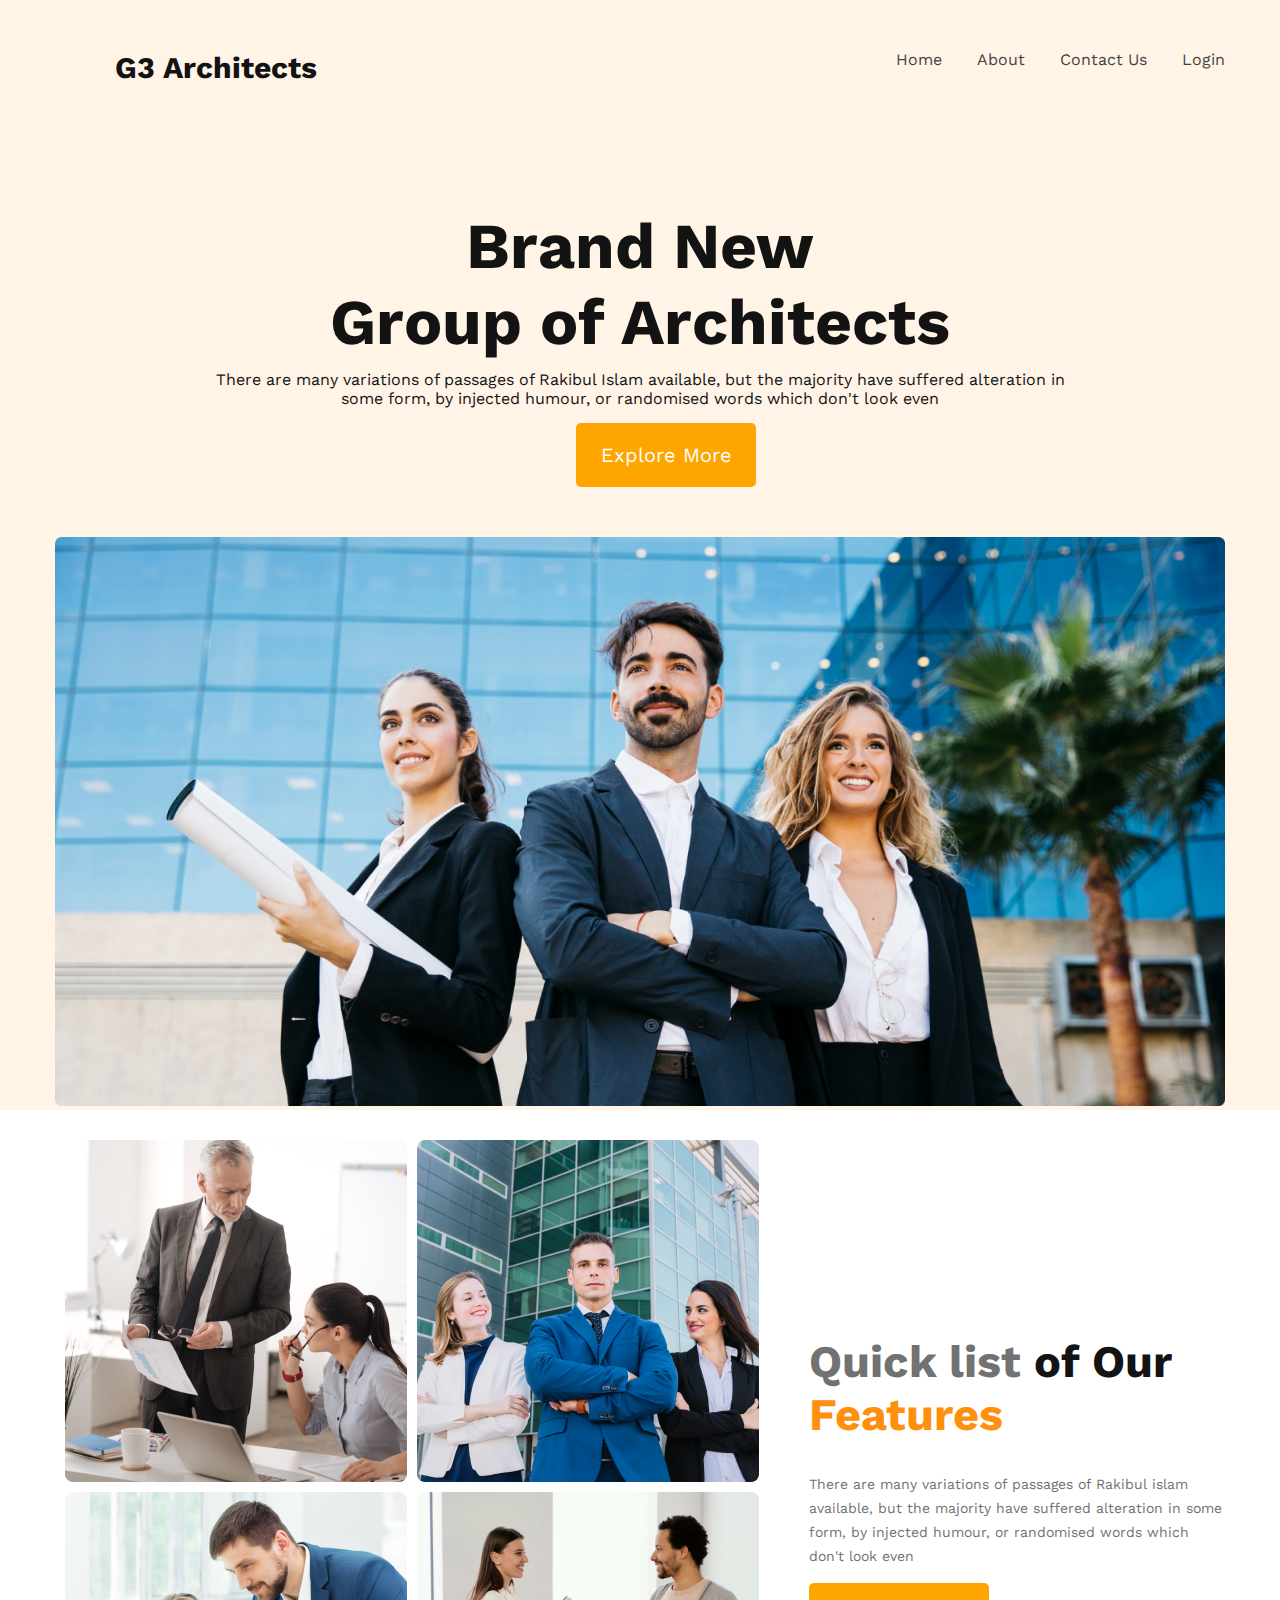
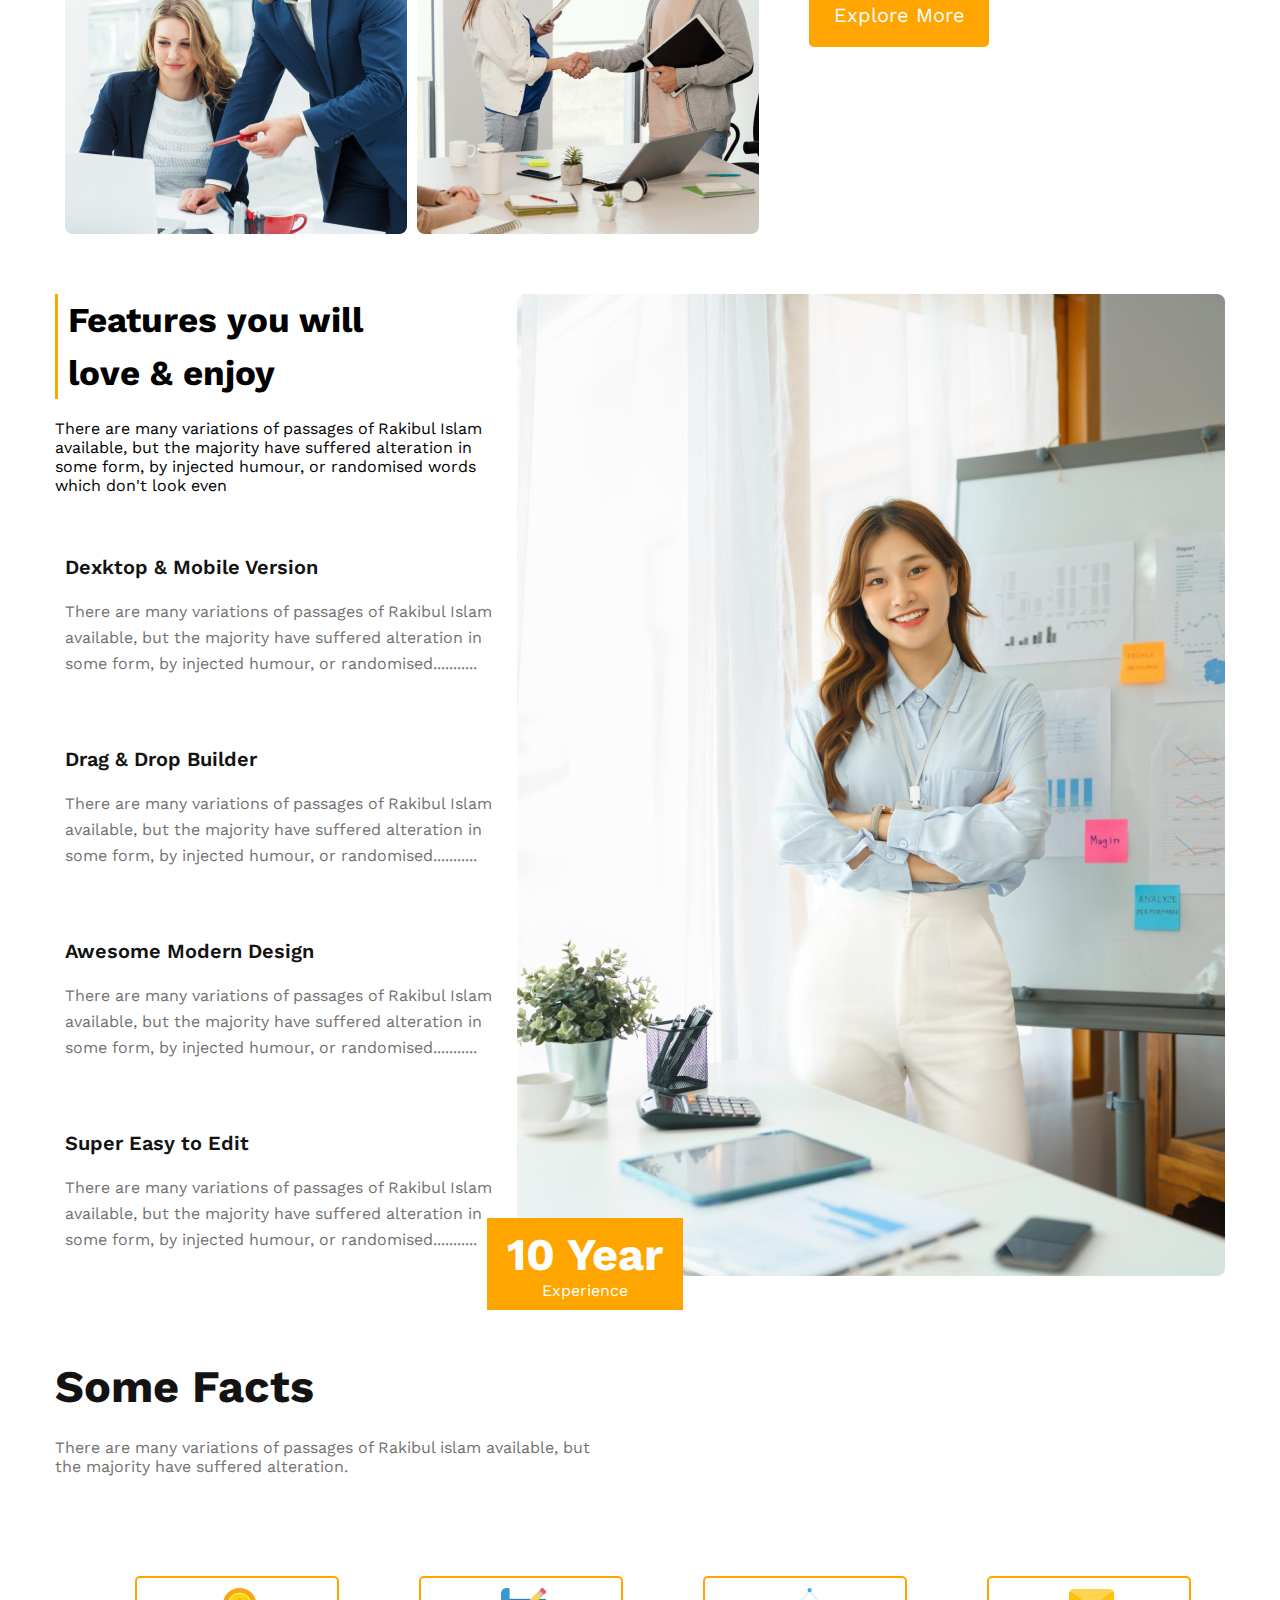
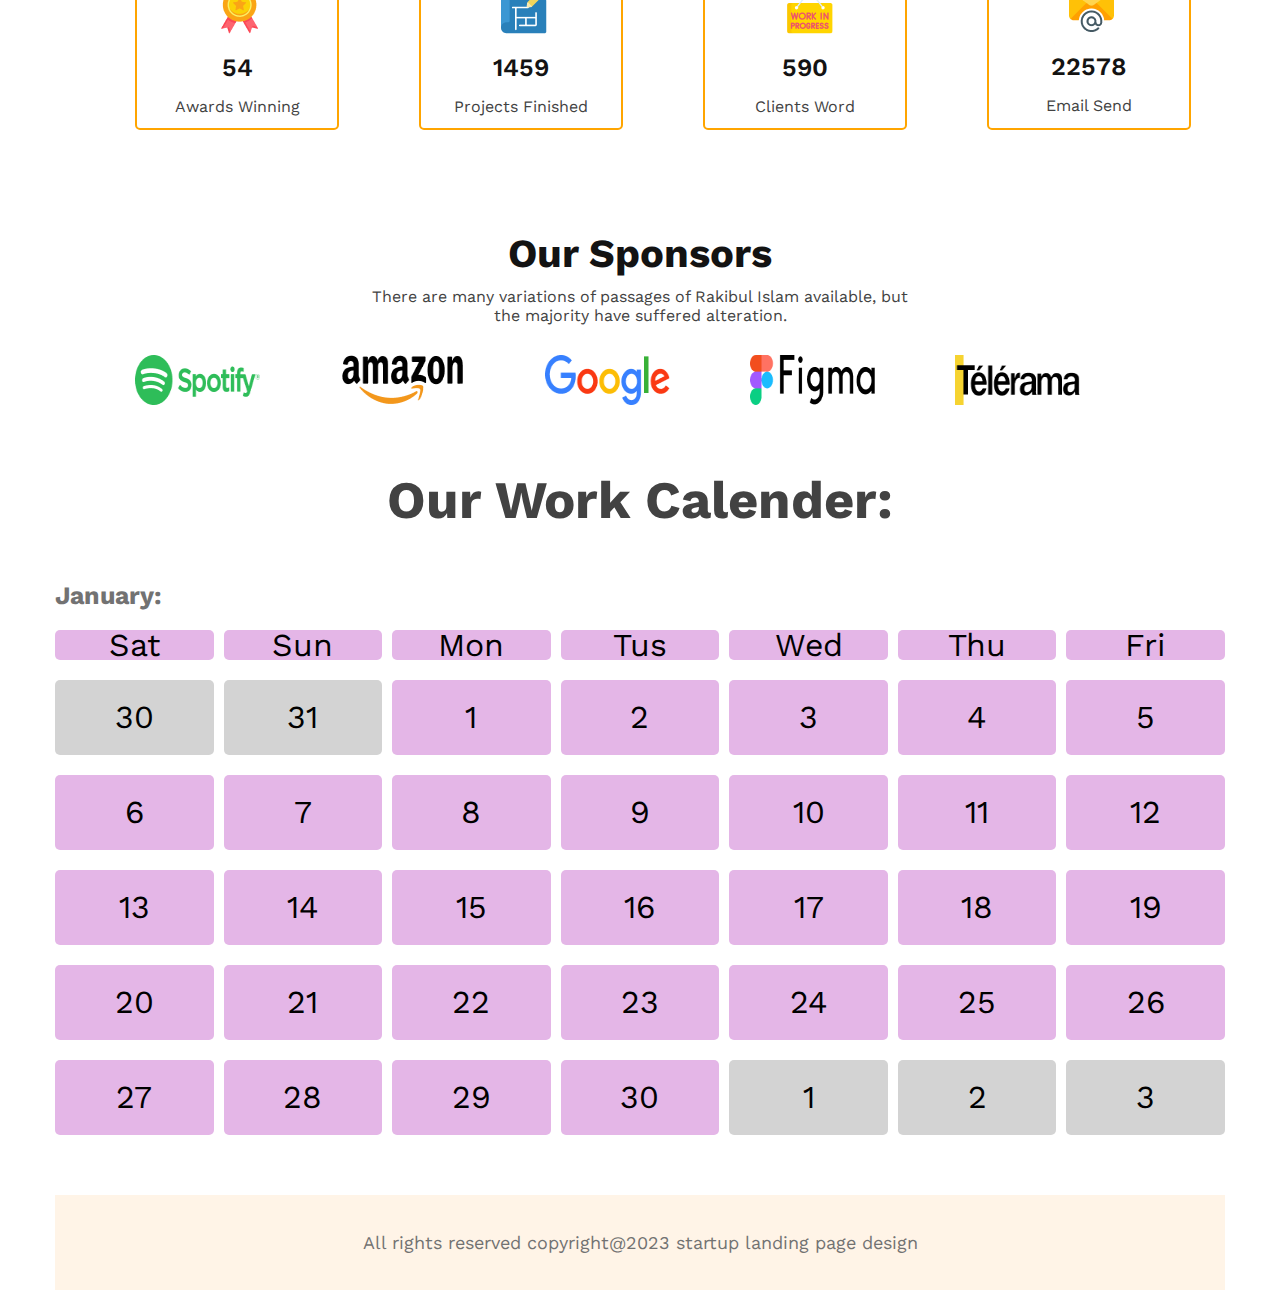
<file: index.html>
<!DOCTYPE html>
<html lang="en">
  <head>
    <meta charset="UTF-8" />
    <meta http-equiv="X-UA-Compatible" content="IE=edge" />
    <meta name="viewport" content="width=device-width, initial-scale=1.0" />
    <link rel="preconnect" href="https://fonts.googleapis.com" />
    <link rel="preconnect" href="https://fonts.gstatic.com" crossorigin />
    <link
      href="https://fonts.googleapis.com/css2?family=Work+Sans&display=swap"
      rel="stylesheet"
    />
    <title>Assignment-2</title>
    <link rel="stylesheet" href="style/style.css" />
  </head>
  <body>
    <section class="hero-section">
      <header>
        <!-- Header section start -->
        <div class="hero container">
          <div class="hero-title">
            <h2>G3 Architects</h2>
          </div>
          <div class="nav-bar">
            <ul>
              <li><a href="">Home</a></li>
              <li><a href="">About</a></li>
              <li><a href="">Contact Us</a></li>
              <li><a href="">Login</a></li>
            </ul>
          </div>
        </div>
      </header>
      <div class="architect">
        <div class="architect">
          <h1 class="architect-title">
            Brand New <br />
            Group of Architects
          </h1>
          <p class="architect-detail">
            There are many variations of passages of Rakibul Islam available,
            but the majority have suffered alteration in <br />
            some form, by injected humour, or randomised words which don't look
            even
          </p>
          <button class="architect-btn">Explore More</button>
          <div class="banner container">
            <img src="images/banner.png" alt="" />
          </div>
        </div>
      </div>
    </section>
    <!-- Header section stop -->
    <!-- Quick List section Start-->

    <section>
      <div class="feature container">
        <div class="feature-img">
          <img src="images/team1.png" alt="" />
          <img src="images/team2.png" alt="" />
          <img src="images/team3.png" alt="" />
          <img src="images/team4.png" alt="" />
        </div>
        <div class="feature-detail">
          <h2 class="feature-title">
            <span style="color: #727272">Quick list</span>
            <span style="color: #131313">of Our</span>
            <br />
            <span style="color: #ff900e">Features</span>
          </h2>
          <p class="feature-paragraph">
            There are many variations of passages of Rakibul islam available,
            but the majority have suffered alteration in some form, by injected
            humour, or randomised words which don't look even
          </p>
          <button class="feature-btn">Explore More</button>
        </div>
      </div>
    </section>
    <!-- Quick List section Stop-->
    <!-- feature section start -->
    <section>
      <div class="feature-section container">
        <div class="feature-section-left">
          <h2>
            Features you will <br />
            love & enjoy
          </h2>
          <p>
            There are many variations of passages of Rakibul Islam available,
            but the majority have suffered alteration in some form, by injected
            humour, or randomised words which don't look even
          </p>
          <div class="feature-section-left-steps">
            <div class="feature-section-title">
              <h4>Dexktop & Mobile Version</h4>
              <p>
                There are many variations of passages of Rakibul Islam
                available, but the majority have suffered alteration in some
                form, by injected humour, or randomised...........
              </p>
            </div>
            <div class="feature-section-title">
              <h4>Drag & Drop Builder</h4>
              <p>
                There are many variations of passages of Rakibul Islam
                available, but the majority have suffered alteration in some
                form, by injected humour, or randomised...........
              </p>
            </div>
            <div class="feature-section-title">
              <h4>Awesome Modern Design</h4>
              <p>
                There are many variations of passages of Rakibul Islam
                available, but the majority have suffered alteration in some
                form, by injected humour, or randomised...........
              </p>
            </div>
            <div class="feature-section-title">
              <h4>Super Easy to Edit</h4>
              <p>
                There are many variations of passages of Rakibul Islam
                available, but the majority have suffered alteration in some
                form, by injected humour, or randomised...........
              </p>
            </div>
          </div>
        </div>
        <div class="feature-section-right">
          <div class="feature-section-right-img">
            <img src="images/architect.png" alt="" />
            <div class="experience">
              <h3>10 Year</h3>
              <span>Experience</span>
            </div>
          </div>
        </div>
      </div>
    </section>
    <!-- feature section STOP -->
    <!-- some facts start -->
    <section>
      <div class="facts container">
        <div class="fact-title">
          <h4 class="fact-title">Some Facts</h4>
          <p class="fact-paragraph">
            There are many variations of passages of Rakibul islam available,
            but <br />
            the majority have suffered alteration.
          </p>
        </div>
        <div class="icons">
          <div class="icon-detail">
            <img src="images/icons/ribon.png" alt="" />
            <h3>54</h3>
            <p>Awards Winning</p>
          </div>
          <div class="icons">
            <div class="icon-detail">
              <img src="images/icons/projects.png" alt="" />
              <h3>1459</h3>
              <p>Projects Finished</p>
            </div>
            <div class="icon-detail">
              <img src="images/icons/customers.png" alt="" />
              <h3>590</h3>
              <p>Clients Word</p>
            </div>
            <div class="icon-detail">
              <img src="images/icons/email.png" alt="" />
              <h3>22578</h3>
              <p>Email Send</p>
            </div>
          </div>
        </div>
      </div>
    </section>
    <!-- some facts stop -->
    <!-- Sponsors section start -->
    <section>
      <div class="sponsors container">
        <h2>Our Sponsors</h2>
        <p>
          There are many variations of passages of Rakibul Islam available, but
          <br />
          the majority have suffered alteration.
        </p>
        <div class="sponsor">
          <img src="images/sponsors/spotify.png" alt="" /><img
            src="images/sponsors/amazon.png"
            alt=""
          /><img src="images/sponsors/google.png" alt="" /><img
            src="images/sponsors/figma.png"
            alt=""
          /><img src="images/sponsors/telerama.png" alt="" />
        </div>
      </div>
    </section>
    <!-- Sponsors section stop -->
    <!-- calender section start-->
    <section>
      <div class="calender-title container">
        <h2>Our Work Calender:</h2>
      </div>
      <h2 class="january container">January:</h2>
      <div class="calender container">
        <div class="day">Sat</div>
        <div class="day">Sun</div>
        <div class="day">Mon</div>
        <div class="day">Tus</div>
        <div class="day">Wed</div>
        <div class="day">Thu</div>
        <div class="day">Fri</div>
        <div class="date other-month">30</div>
        <div class="date other-month">31</div>
        <div class="date">1</div>
        <div class="date">2</div>
        <div class="date">3</div>
        <div class="date">4</div>
        <div class="date">5</div>
        <div class="date">6</div>
        <div class="date">7</div>
        <div class="date">8</div>
        <div class="date">9</div>
        <div class="date">10</div>
        <div class="date">11</div>
        <div class="date">12</div>
        <div class="date">13</div>
        <div class="date">14</div>
        <div class="date">15</div>
        <div class="date">16</div>
        <div class="date">17</div>
        <div class="date">18</div>
        <div class="date">19</div>
        <div class="date">20</div>
        <div class="date">21</div>
        <div class="date">22</div>
        <div class="date">23</div>
        <div class="date">24</div>
        <div class="date">25</div>
        <div class="date">26</div>
        <div class="date">27</div>
        <div class="date">28</div>
        <div class="date">29</div>
        <div class="date">30</div>
        <div class="date other-month">1</div>
        <div class="date other-month">2</div>
        <div class="date other-month">3</div>
      </div>
    </section>
    <!-- calender section stop-->
  </body>
  <!-- Footer Start  -->
  <footer>
    <div class="footer container">
      <p>All rights reserved copyright@2023 startup landing page design</p>
    </div>
  </footer>
  <!-- Footer stop  -->
</html>
</file>
<file: style/style.css>
* {
  margin: 0;
  padding: 0;
  font-family: "Work Sans", sans-serif;
}

/* Header section */

.container {
  width: 1170px;
  margin: 0 auto;
}
header {
  padding-top: 50px;
}
.hero-section {
  background: rgba(255, 144, 14, 0.1);
}
.hero {
  display: flex;
  justify-content: space-between;
  text-align: center;
}

.hero-title {
  width: 322px;
  height: 72px;
  font-size: 20px;
  font-weight: 700;
  color: #131313;
}
.hero-title h2 {
  margin: 0 !important;
}
.nav-bar ul li a {
  text-decoration: none;
  color: #424242;
}
.nav-bar ul li {
  list-style: none;
  margin-left: 30px;
  display: inline-block;
}
/* Architect Section  */
.architect {
  display: grid;
  grid-template-columns: repeat(1, 1fr);
  text-align: center;
  margin-top: 43px;
}
.architect-title {
  font-size: 64px;
  font-weight: 700;
  color: #131313;
  margin-bottom: 10px;
}
.architect-detail {
  font-size: 16px;
  font-weight: 400;
  color: #131313;
}
.architect-btn {
  width: 180px;
  height: 64px;
  margin-left: 45%;
  border-radius: 5px;
  color: #ffffff;
  background-color: orange;
  border: none;
  margin-top: 15px;
  font-size: 20px;
}
.banner img {
  width: 100%;
  height: auto;
  margin-top: 50px;
}

/* Quick Feature section  */
.feature {
  display: flex;
  margin-top: 30px;
  align-items: center;
}
.feature-img {
  display: grid;
  grid-template-columns: repeat(2, 1fr);
}
.feature-btn {
  width: 180px;
  height: 64px;
  color: #ffffff;
  background-color: orange;
  border: none;
  margin-top: 15px;
  border-radius: 5px;
  color: #ffffff;
  font-size: 20px;
}
.feature-img img {
  width: 342px;
  height: 342px;
  margin-bottom: 10px;
  margin-left: 10px;
}
.feature-detail {
  margin-left: 50px;
}
/* feature section  */
.feature-title {
  margin: 0;
  font-size: 45px;
  font-weight: 700;
  line-height: 52.79px;
}
.feature-paragraph {
  font-size: 14px;
  font-weight: 400;
  line-height: 24px;
  color: #727272;
  margin-top: 30px;
}
.feature-section-right-img {
  position: relative;
}

.feature-section {
  display: flex;
  margin-top: 50px;
}
.feature-section-left h2 {
  font-size: 35px;
  line-height: 52.79px;
  font-weight: 700;
  border-left: 3px solid orange;
  padding-left: 10px;
  margin-bottom: 20px;
}
.feature-section-title {
  margin-top: 20px;
  padding: 10px;
}
.feature-section-title h4 {
  font-size: 20px;
  font-weight: 600;
  color: #131313;
  margin-top: 30px;
}
.feature-section-title p {
  font-size: 16px;
  font-weight: 400;
  color: #727272;
  margin-top: 20px;
  line-height: 26px;
}
.experience {
  padding: 10px 20px 10px 20px;
  text-align: center;
  display: inline-block;
  background: orange;
  color: #fff;
  position: absolute;
  left: -30px;
  bottom: -30px;
}

.experience h3 {
  font-size: 45px;
}
/* facts section  */
.fact-title {
  color: #131313;
  font-size: 45px;
  font-weight: 700;
  margin-top: 80px;
}
.fact-paragraph {
  color: #727272;
  font-size: 16px;
  font-weight: 400;
  margin-top: 25px;
}
/* Icons section  */
.icons {
  display: flex;
}
.icon-detail {
  border: 2px solid orange;
  width: 200px;
  height: 150px;
  border-radius: 5px;
  margin-left: 80px;
  margin-top: 100px;
  transition: width 5s, height 5s, transform 3s;
}
.icon-detail:hover {
  width: 200px;
  height: 150px;
  transform: rotate(90deg);
}
.icon-detail img {
  margin-top: 10px;
  margin-left: 80px;
}
.icon-detail h3 {
  font-size: 25px;
  font-weight: 600;
  line-height: 53px;
  margin-top: 3px;
  color: #131313;
  text-align: center;
}
.icon-detail p {
  font-size: 16px;
  font-weight: 400;
  color: #424242;
  margin-top: 3px;
  text-align: center;
}
/* Sponsors section  */
.sponsors h2 {
  text-align: center;
  margin-top: 100px;
  font-size: 40px;
  color: #131313;
}
.sponsors p {
  text-align: center;
  margin-top: 10px;
  font-size: 16px;
  color: #424242;
}
.sponsor img {
  margin-top: 30px;
  width: 125px;
  height: 50px;
  margin-left: 80px;
}
/* Calender section  */
.calender-title {
  font-size: 35px;
  font-weight: 700;
  color: #424242;
  text-align: center;
  margin-top: 60px;
  margin-bottom: 50px;
}
.january {
  font-size: 25px;
  margin-bottom: 20px;
  color: #727272;
}
.calender {
  display: grid;
  grid-template-columns: repeat(7, 1fr);
  grid-template-rows: 30px repeat(5, 75px);
  row-gap: 20px;
  column-gap: 10px;
}
.date,
.day {
  background-color: rgb(228, 182, 231);
  font-size: 2em;
  display: flex;
  justify-content: center;
  align-items: center;
  border-radius: 5px;
}
.other-month {
  background-color: lightgrey;
}
/* Footer section  */
.footer {
  text-align: center;
  margin-top: 60px;
  font-size: 18px;
  font-weight: 400;
  line-height: 25px;
  color: #727272;
  background-color: #fff4e7;
  border-radius: 5px solid #fff4e7;
  padding-top: 35px;
  padding-bottom: 35px;
}
/* Responsive For Mobile Phone  */
@media only screen and (max-width: 688px) {
  .container {
    width: 100%;
  }
  .hero-title,
  .architect,
  .feature-img {
    display: grid;
    grid-template-columns: repeat(1, 1fr);
  }
  .feature,
  .feature-section,
  .feature-section-right-img,
  .Experience,
  .icons {
    flex-direction: column;
  }
  .calender {
    display: grid;
    grid-template-columns: repeat(7, 1fr);
    grid-template-rows: 30px repeat(5, 55px);
    row-gap: 5px;
    column-gap: 5px;
  }
  .date,
  .day {
    background-color: rgb(228, 182, 231);
    font-size: 1em;
    display: flex;
    justify-content: center;
    align-items: center;
    border-radius: 5px;
  }
  .other-month {
    background-color: lightgrey;
  }
  .feature-section-right-img img {
    width: 100%;
  }
  .nav-bar a {
    /* display: block; */
    margin-left: 0 !important;
  }
  .nav-bar ul li {
    display: block;
  }
}
</file>
